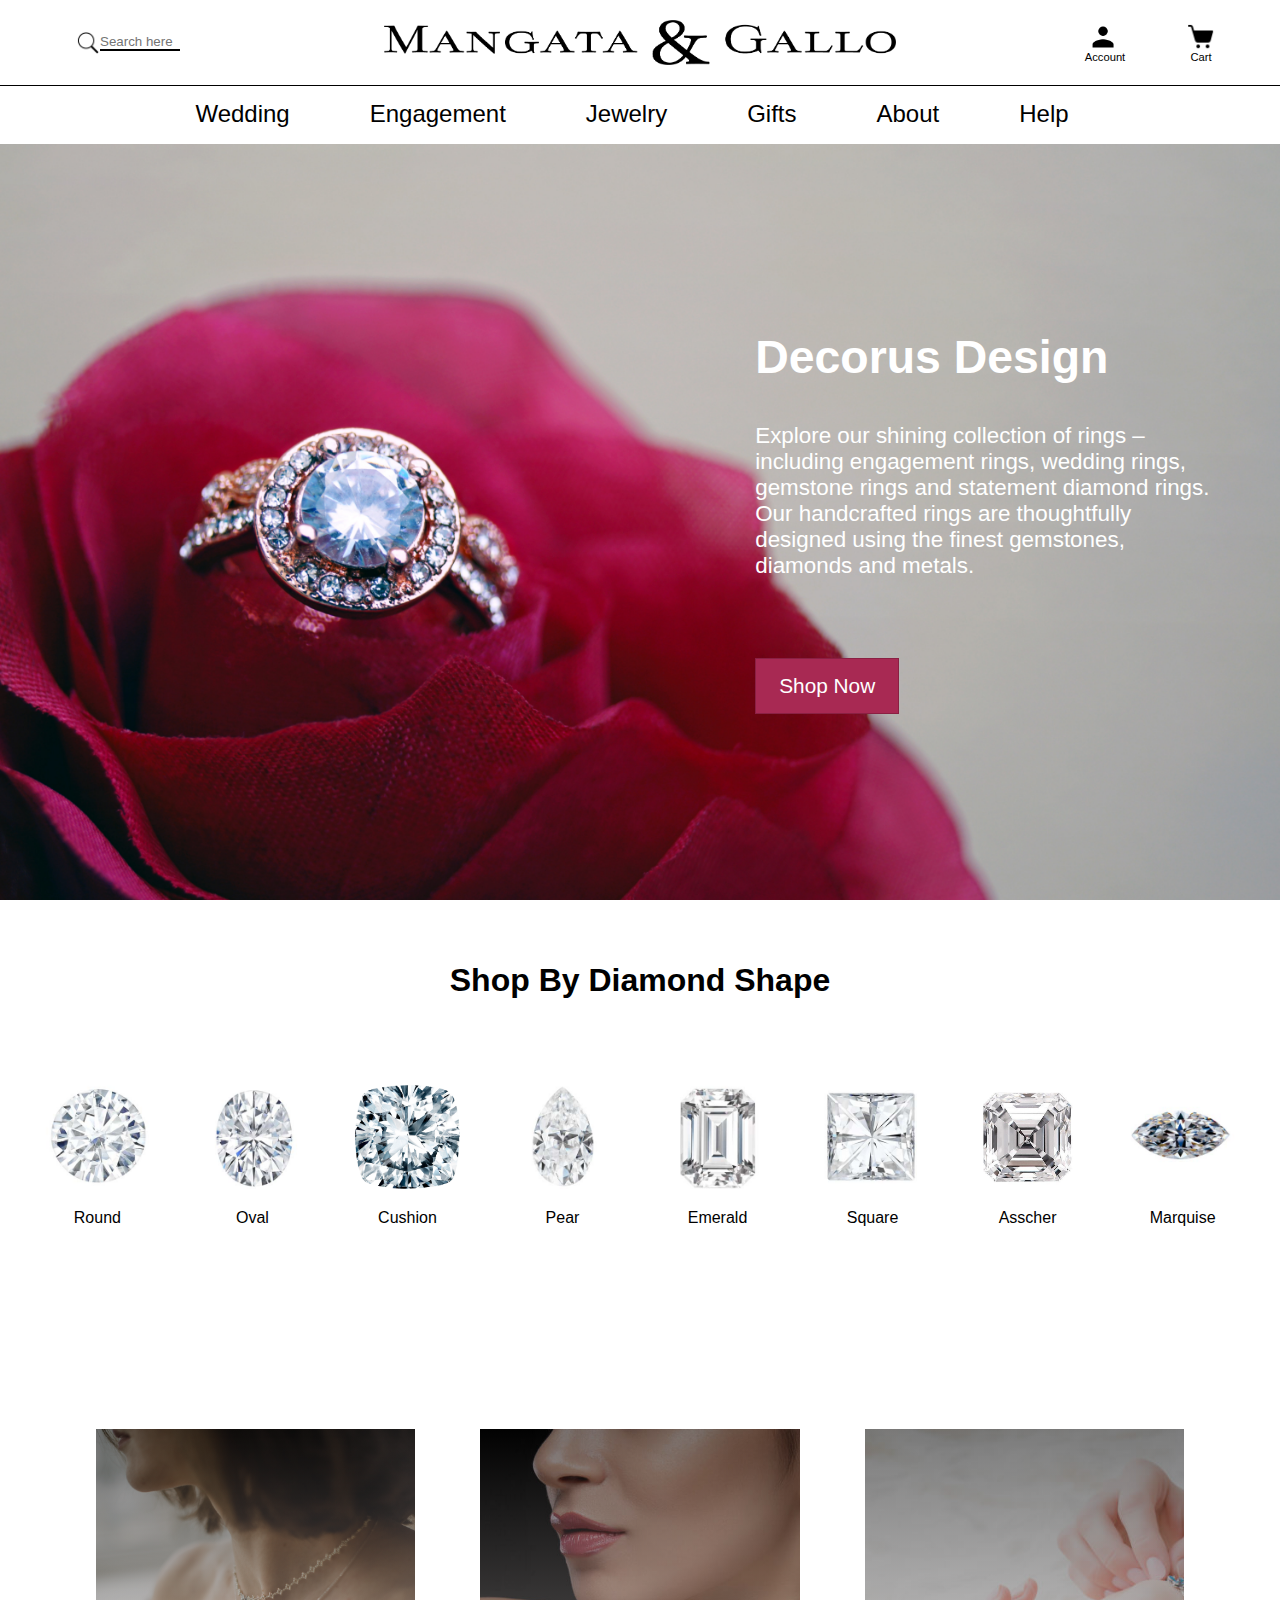
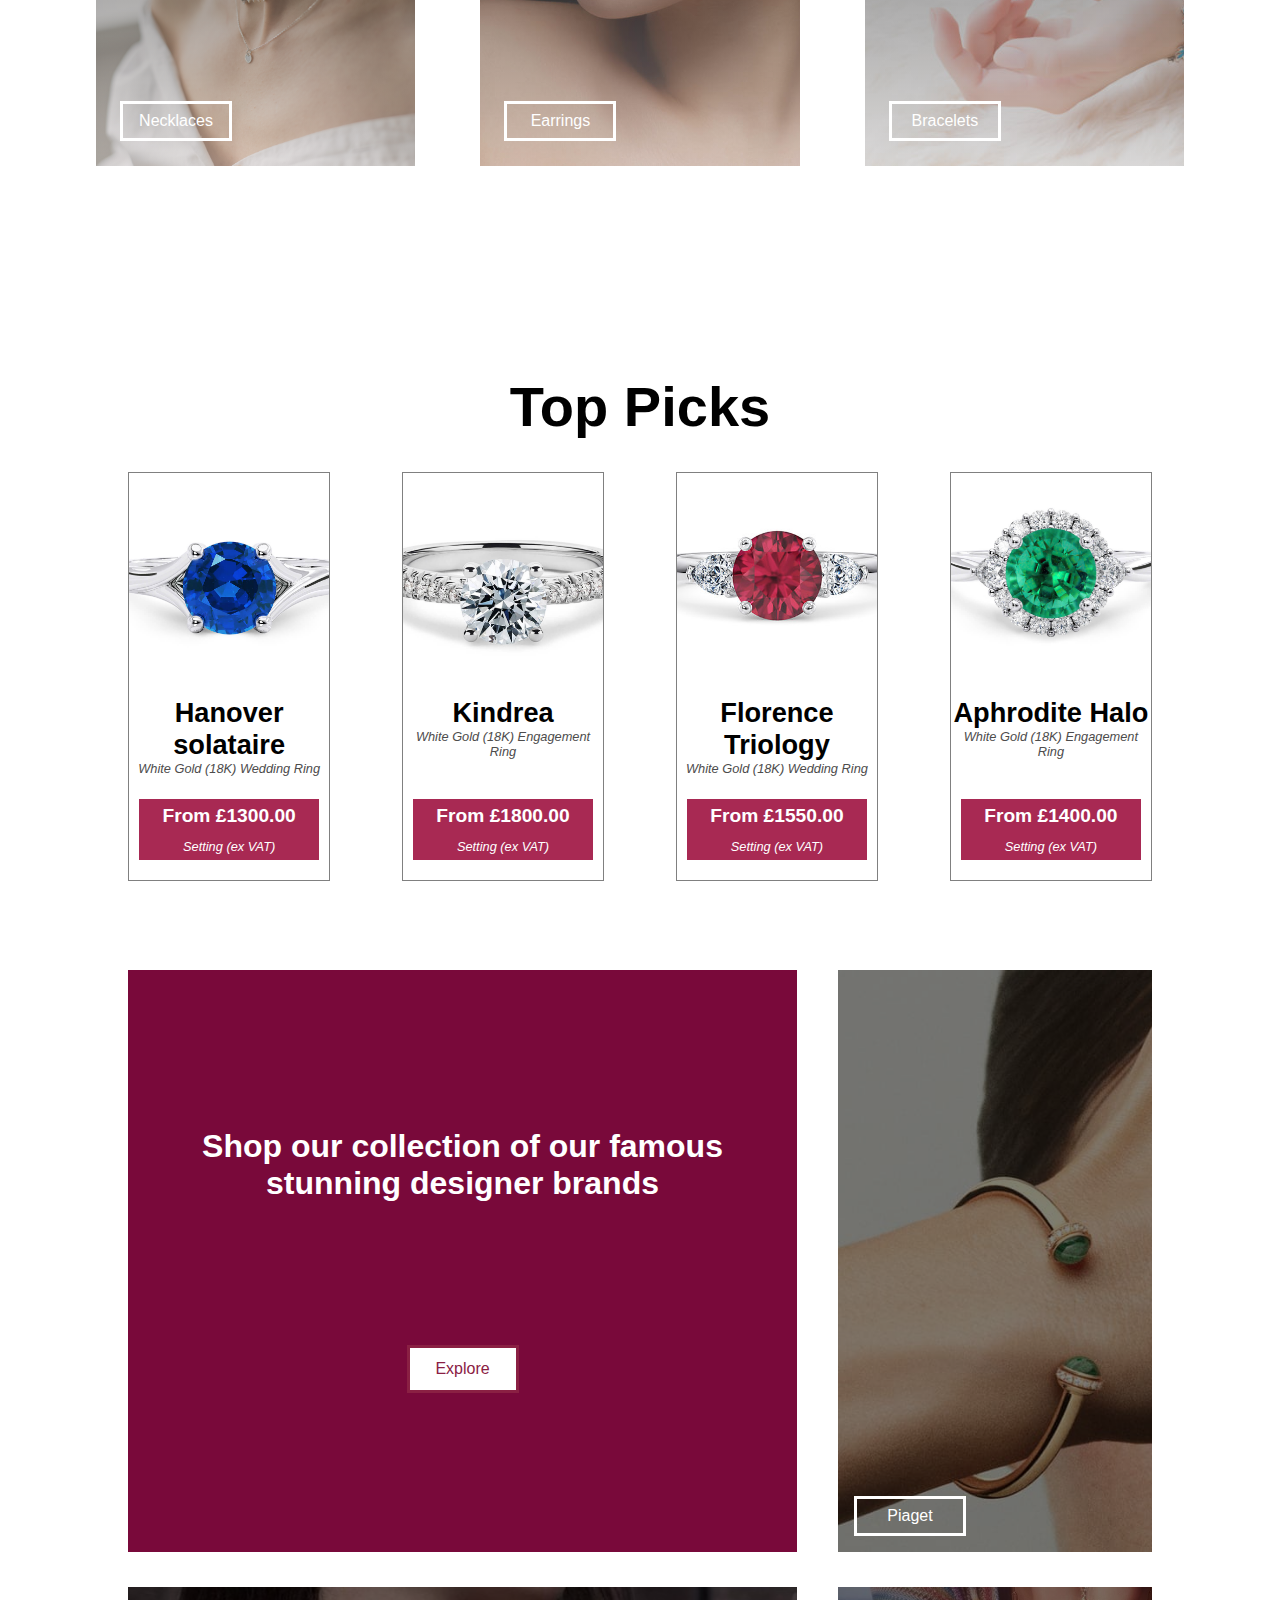
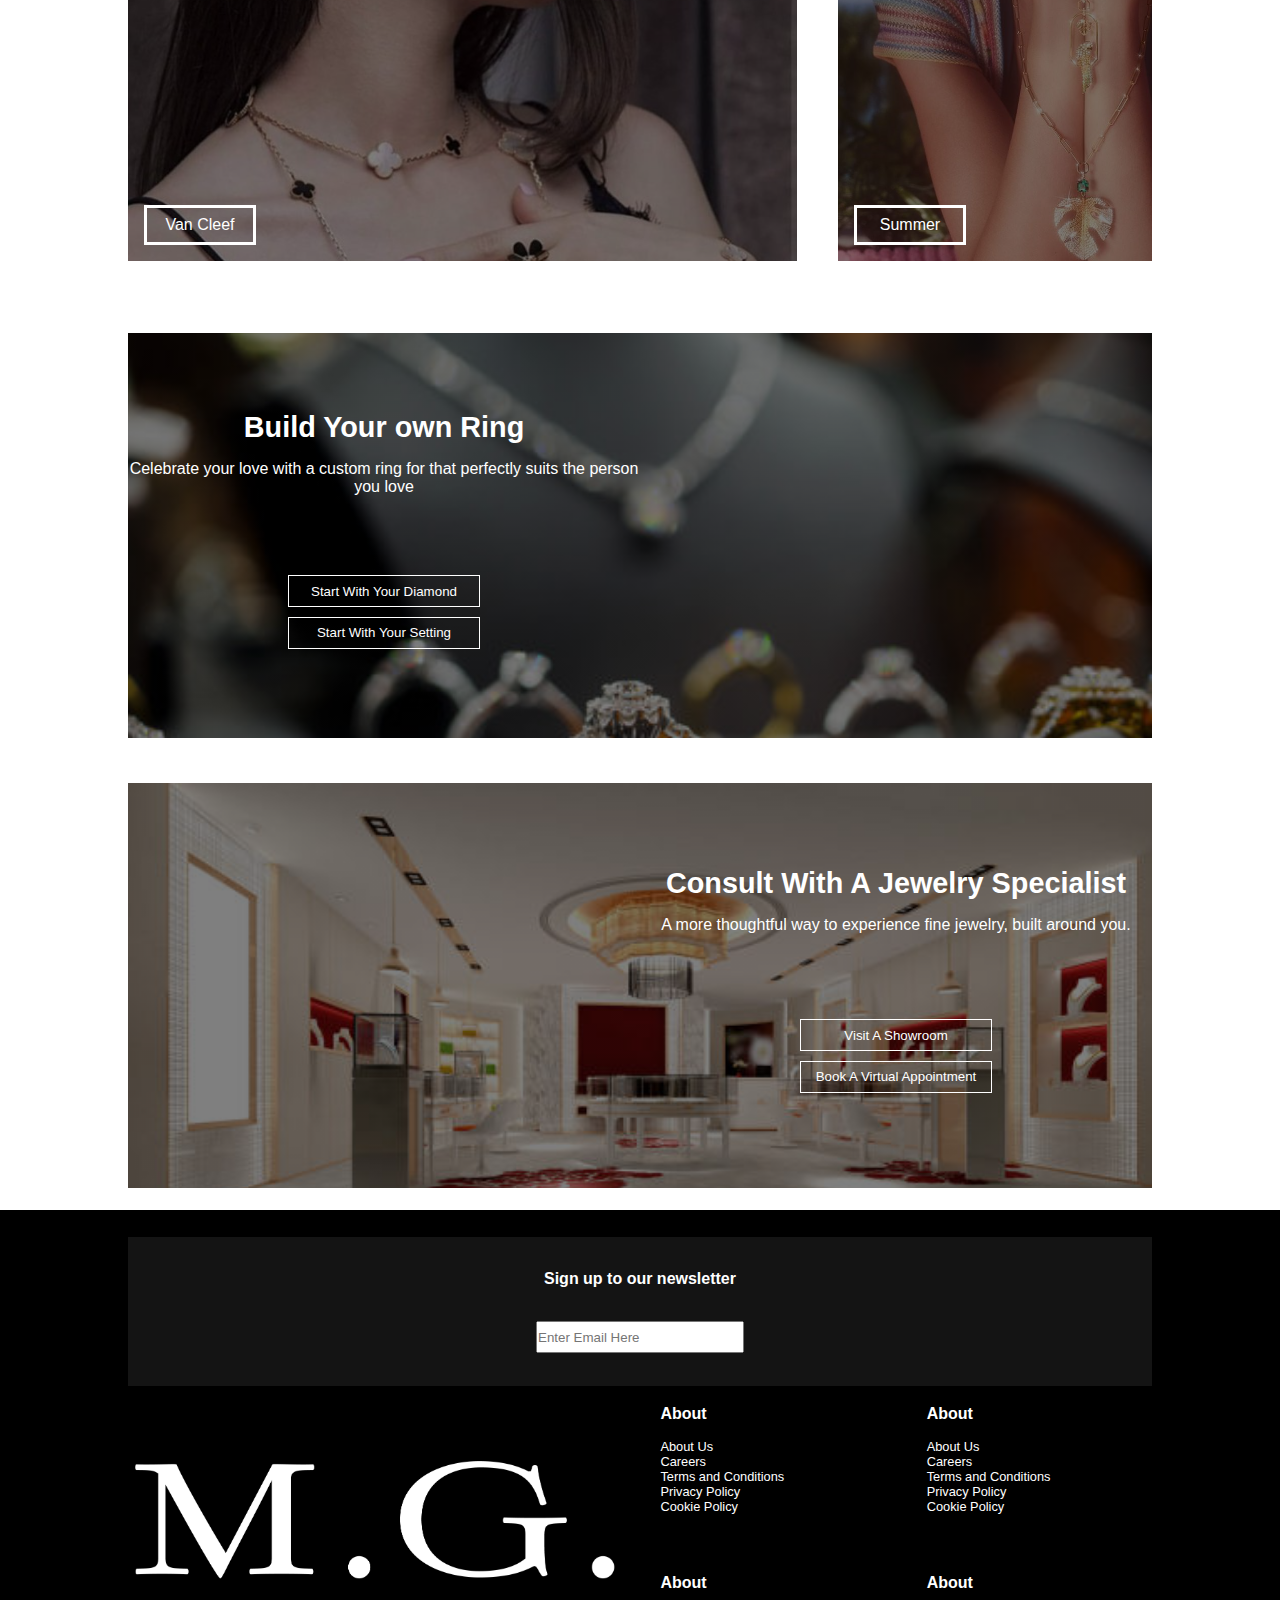
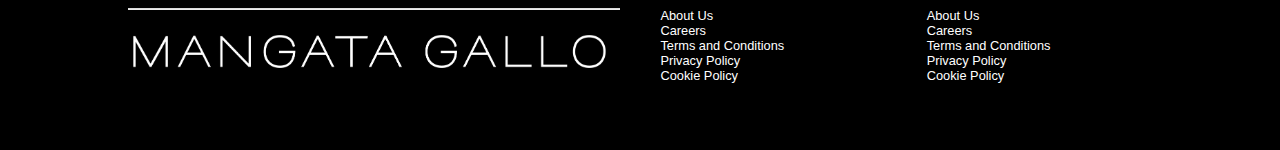
<file: index.html>
<!DOCTYPE html>
<html lang="en">
<head>
    <meta charset="UTF-8">
    <meta http-equiv="X-UA-Compatible" content="IE=edge">
    <meta name="viewport" content="width=device-width, initial-scale=1.0">
    <title>Landing Page</title>
    <link href="styles/styles.css" rel="stylesheet">
</head>
<body>
    <header>
        <div class="head">
            <div class="head__search">
                <div class="hamburger-menu">
                    <div class="bar"></div>
                    <div class="bar"></div>
                    <div class="bar"></div>
                </div>
                <div class="search-icon">
                    <img src="images/icons/search-icon.png" alt="search-icon">
                </div>
                <div class="search-bar">
                    <input type="text" placeholder="Search here">
                </div>
            </div>
            <div class="head__logo">
                <img src="images/logos/logo2.png" alt="logo">
            </div>
            <div class="head__user">
                <div class="account">
                    <div class="account-icon">
                        <img src="images/icons/user-icon.png" alt="user-icon">
                    </div>
                    <div class="account-text">
                        <p>Account</p>
                    </div>
                </div>
                <div class="cart">
                    <div class="cart-icon">
                        <img src="images/icons/cart-icon.png" alt="cart-icon">
                    </div>
                    <div class="cart-text">
                        <p>Cart</p>
                    </div>
                </div>
            </div>
        </div>
        <nav class="navbar">
            <div class="navbar__items">
                <ul>
                    <li><a href="#">Wedding</a></li>
                    <li><a href="#">Engagement</a></li>
                    <li><a href="#">Jewelry</a></li>
                    <li><a href="#">Gifts</a></li>
                    <li><a href="#">About</a></li>
                    <li><a href="#">Help</a></li>
                </ul>
            </div>
        </nav>
    </header>
    <div class="hero">
        <div class="hero__container">
            <div class="hero__content">
                <div class="hero__header">
                    <h1>Decorus Design</h1>
                </div>
                <div class="hero__text">
                    <p>Explore our shining collection of rings – including engagement rings, wedding rings, gemstone rings and statement diamond rings. Our handcrafted rings are thoughtfully designed using the finest gemstones, diamonds and metals.</p>
                </div>
                <div class="hero__button">
                    <button class="cta">Shop Now</button>
                </div>
            </div>
        </div>
        
    </div>
    <div class="diamonds">
        <div class="diamonds__header">
            <h1>Shop By Diamond Shape</h1>
        </div>
        <div class="diamonds__grid">
            <div class="grid__box">
                <div class="box__image">
                    <img src="images/diamonds/round.jpg">
                </div>
                <div class="box__text">
                    <p>Round</p>
                </div>
            </div>
            <div class="grid__box">
                <div class="box__image">
                    <img src="images/diamonds/oval.jpg">
                </div>
                <div class="box__text">
                    <p>Oval</p>
                </div>
            </div>
            <div class="grid__box">
                <div class="box__image">
                    <img src="images/diamonds/cushion.jpg">
                </div>
                <div class="box__text">
                    <p>Cushion</p>
                </div>
            </div>
            <div class="grid__box">
                <div class="box__image">
                    <img src="images/diamonds/pear.jpg">
                </div>
                <div class="box__text">
                    <p>Pear</p>
                </div>
            </div>
            <div class="grid__box">
                <div class="box__image">
                    <img src="images/diamonds/emerald.jpg">
                </div>
                <div class="box__text">
                    <p>Emerald</p>
                </div>
            </div>
            <div class="grid__box">
                <div class="box__image">
                    <img src="images/diamonds/square.jpg">
                </div>
                <div class="box__text">
                    <p>Square</p>
                </div>
            </div>
            <div class="grid__box">
                <div class="box__image">
                    <img src="images/diamonds/asscher.jpg">
                </div>
                <div class="box__text">
                    <p>Asscher</p>
                </div>
            </div>
            <div class="grid__box">
                <div class="box__image">
                    <img src="images/diamonds/marquise.jpg">
                </div>
                <div class="box__text">
                    <p>Marquise</p>
                </div>
            </div>
        </div>
    </div>
    <div class="cards">
        <div class="card__container">
            <div class="card one">
                
                <div class="card__button">
                    <button class="cb">Necklaces</button>
                </div>
            </div>
                
            
            <div class="card two">
                <div class="card__button">
                    <button class="cb">Earrings</button>
                </div>
            </div>
            <div class="card three">
                <div class="card__button">
                    <button class="cb">Bracelets</button>
                </div>
            </div>
        </div>
    </div>
    <div class="popular">
        <div class="popular__header">
            <h1>Top Picks</h1>
        </div>
        <div class="popular__grid">
            <div class="popular__card">
                <div class="popular__card__image">
                    <img src="images/rings/ring1.jpg">
                </div>
                <div class="popular__card__text">
                    <div class="ring__name">
                        <h1>Hanover solataire</h1>
                        <p>White Gold (18K) Wedding Ring</p>
                    </div>
                    <div class="ring__price">
                        <h3>From £1300.00</h3>
                        <p>Setting (ex VAT)</p>
                    </div>
                </div>
            </div>
            <div class="popular__card">
                <div class="popular__card__image">
                    <img src="images/rings/ring2.jpg">
                </div>
                <div class="popular__card__text">
                    <div class="ring__name">
                        <h1>Kindrea </h1>
                        <p>White Gold (18K) Engagement Ring</p>
                    </div>
                    <div class="ring__price">
                        <h3>From £1800.00</h3>
                        <p>Setting (ex VAT)</p>
                    </div>
                </div>
            </div>
            <div class="popular__card">
                <div class="popular__card__image">
                    <img src="images/rings/ring3.jpg">
                </div>
                <div class="popular__card__text">
                    <div class="ring__name">
                        <h1>Florence Triology</h1>
                        <p>White Gold (18K) Wedding Ring</p>
                    </div>
                    <div class="ring__price">
                        <h3>From £1550.00</h3>
                        <p>Setting (ex VAT)</p>
                    </div>
                </div>
            </div>
            <div class="popular__card">
                <div class="popular__card__image">
                    <img src="images/rings/ring4.jpg">
                </div>
                <div class="popular__card__text">
                    <div class="ring__name">
                        <h1>Aphrodite Halo</h1>
                        <p>White Gold (18K) Engagement Ring</p>
                    </div>
                    <div class="ring__price">
                        <h3>From £1400.00</h3>
                        <p>Setting (ex VAT)</p>
                    </div>
                </div>
            </div>
        </div>
    </div>
    <div class="collection">
        <div class="collection__grid">
            <div class="main-box">
                <div class="main-box-text">
                    <h4>Shop our collection of our famous stunning designer brands</h4>
                </div>
                <div class="main-box-button">
                    <button class="mb">Explore</button>
                </div>
            </div>
            <div class="box-1">
                <div class="card__button">
                    <button class="cb">Piaget</button>
                </div>
            </div>
            <div class="box-2">
                <div class="card__button">
                    <button class="cb">Van Cleef</button>
                </div>
            </div>
            <div class="box-3">
                <div class="card__button">
                    <button class="cb">Summer</button>
                </div>
            </div>
        </div>
    </div>
    <div class="build">
        <div class="build__container">
            <div class="build__content">
                <div class="build__text">
                    <h3>Build Your own Ring</h3>
                    <p>Celebrate your love with a custom ring for that perfectly suits the person you love</p>
                </div>
                <div class="build__button">
                    <button class="bb">Start With Your Diamond</button>
                    <button class="bb">Start With Your Setting</button>
                </div>
            </div>
        </div>
    </div>
    <div class="book">
        <div class="book__container">
            <div class="book__content">
                <div class="book__text">
                    <h3>Consult With A Jewelry Specialist</h3>
                    <p>A more thoughtful way to experience fine jewelry, built around you.</p>
                </div>
                <div class="book__button">
                    <button class="bb">Visit A Showroom</button>
                    <button class="bb">Book A Virtual Appointment</button>
                </div>
            </div>
        </div>
    </div>

    <div class="footer">

        <div class="footer__grid">
            <div class="footer__signup">
                <h4>Sign up to our newsletter</h4>
                <input class="signup-bar" type="email" placeholder="Enter Email Here">
            </div>
            <div class="footer__logo">
                <img src="images/logos/logo3.png" alt="footer-logo">
            </div>
            <div class="footer__about">
                <div class="footer__text">
                    <h3>About</h3>
                    <ul>
                        <li>About Us</li>
                        <li>Careers</li>
                        <li>Terms and Conditions</li>
                        <li>Privacy Policy</li>
                        <li>Cookie Policy</li>
                        
                    </ul>
                </div>
            </div>
            <div class="footer__help">
                <div class="footer__text">
                    <h3>About</h3>
                    <ul>
                        <li>About Us</li>
                        <li>Careers</li>
                        <li>Terms and Conditions</li>
                        <li>Privacy Policy</li>
                        <li>Cookie Policy</li>
                    </ul>
                </div>
            </div>
            <div class="footer__services">
                <div class="footer__text">
                    <h3>About</h3>
                    <ul>
                        <li>About Us</li>
                        <li>Careers</li>
                        <li>Terms and Conditions</li>
                        <li>Privacy Policy</li>
                        <li>Cookie Policy</li>
                    </ul>
                </div>
            </div>
            <div class="footer__explore">
                <div class="footer__text">
                    <h3>About</h3>
                    <ul>
                        <li>About Us</li>
                        <li>Careers</li>
                        <li>Terms and Conditions</li>
                        <li>Privacy Policy</li>
                        <li>Cookie Policy</li>
                    </ul>
                </div>
            </div>
        </div>
    </div>
    
</body>
</html>
</file>
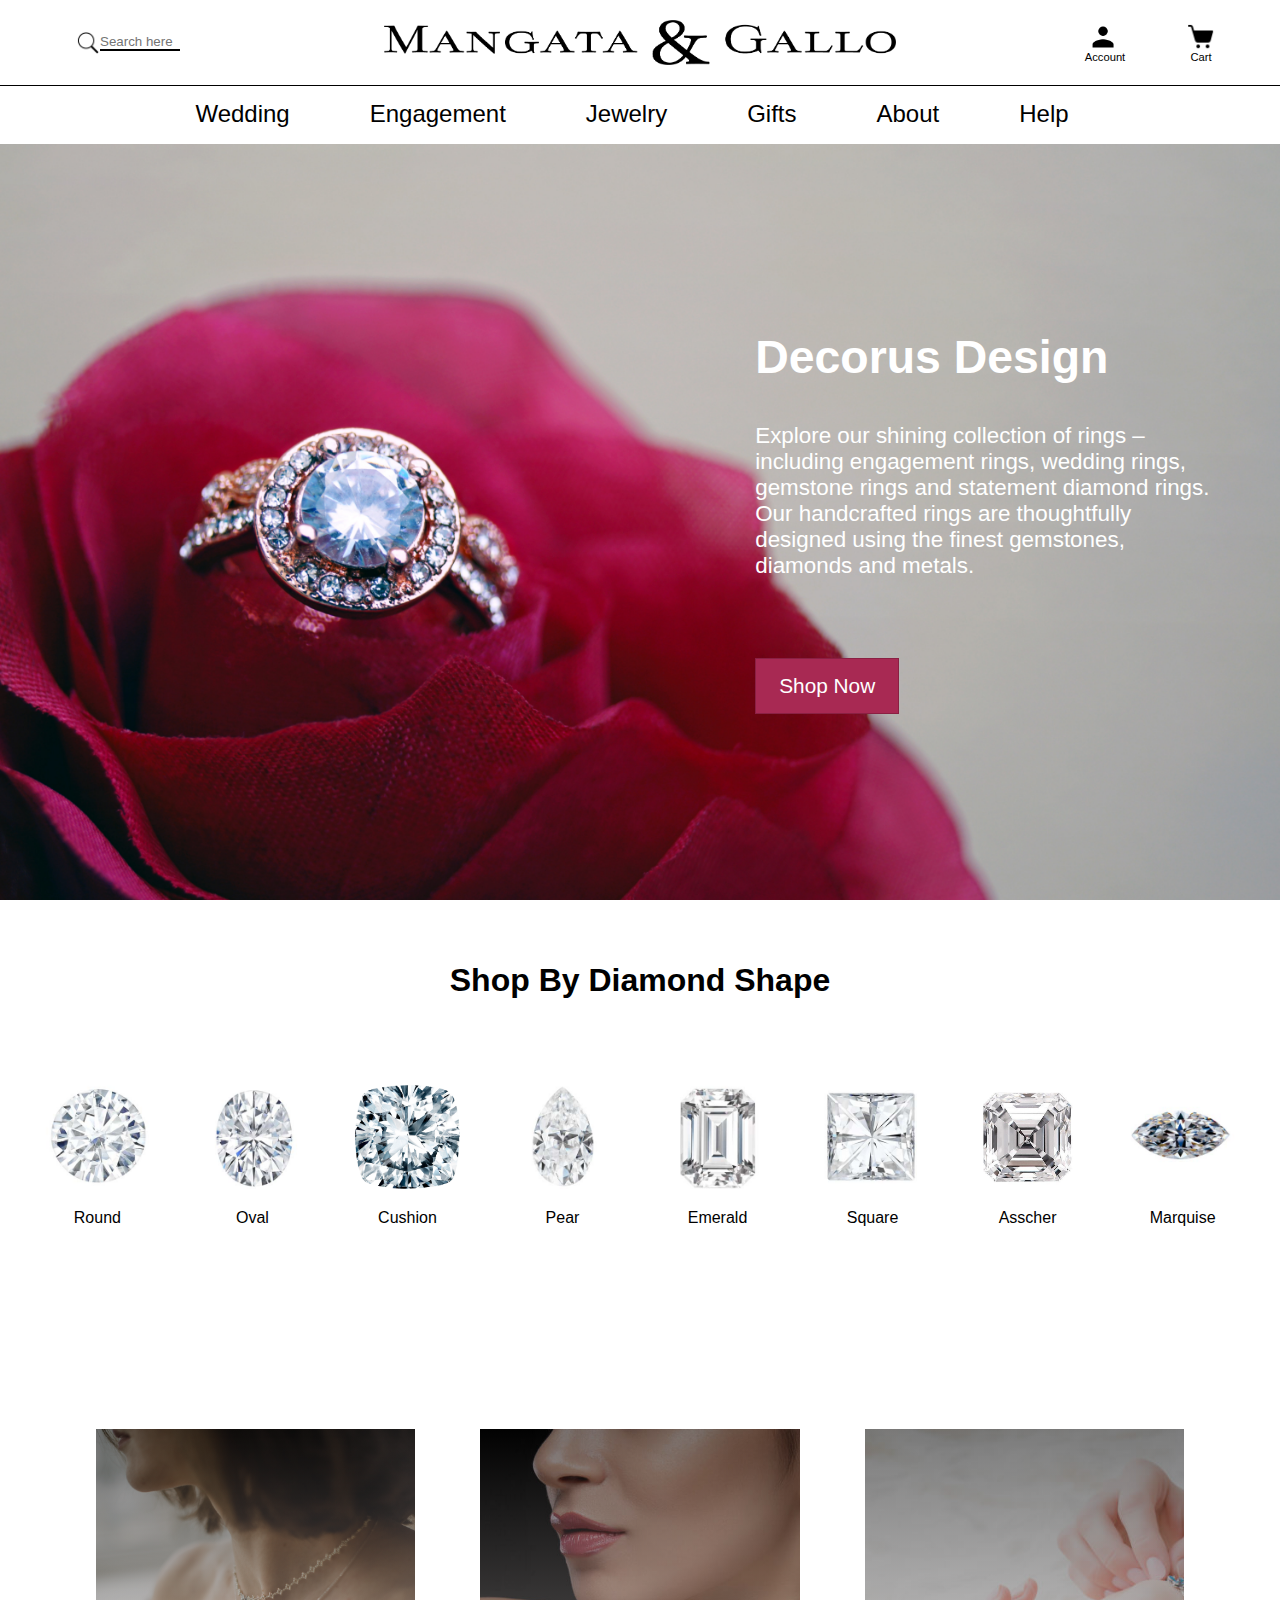
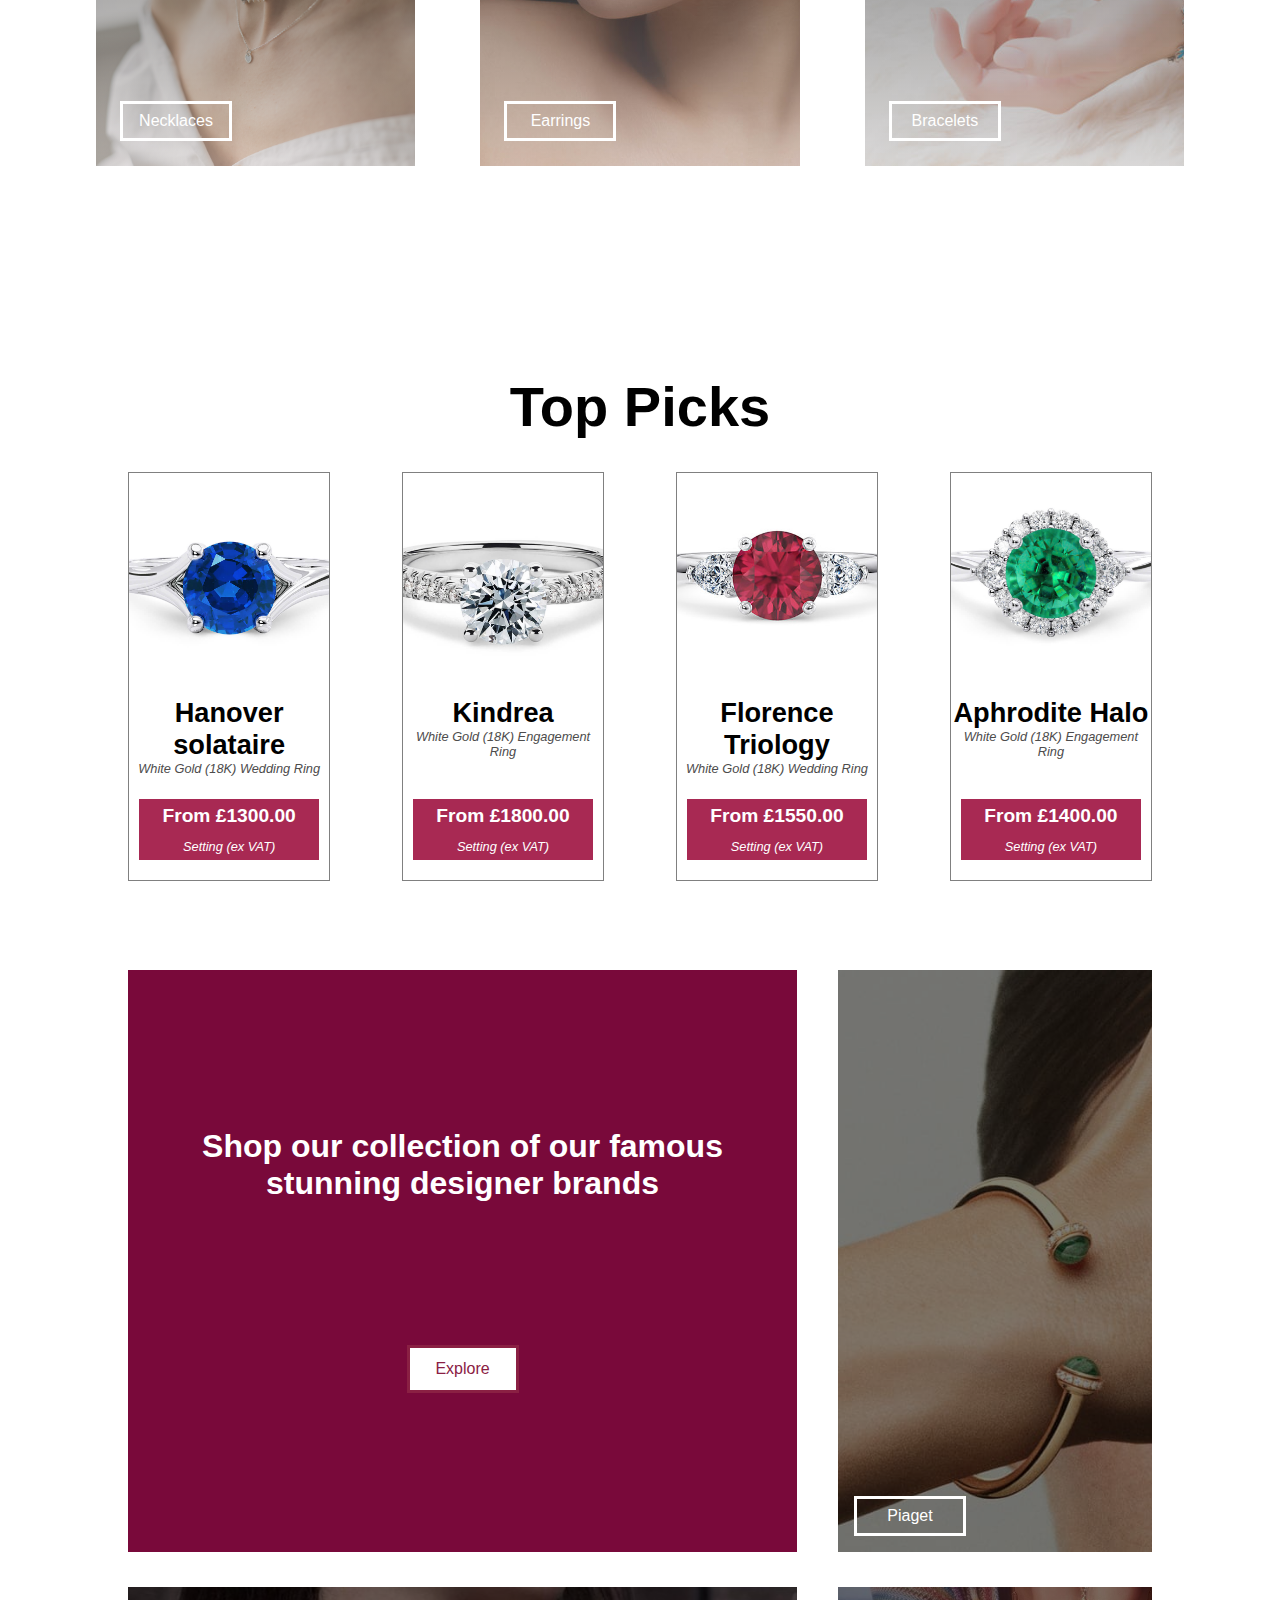
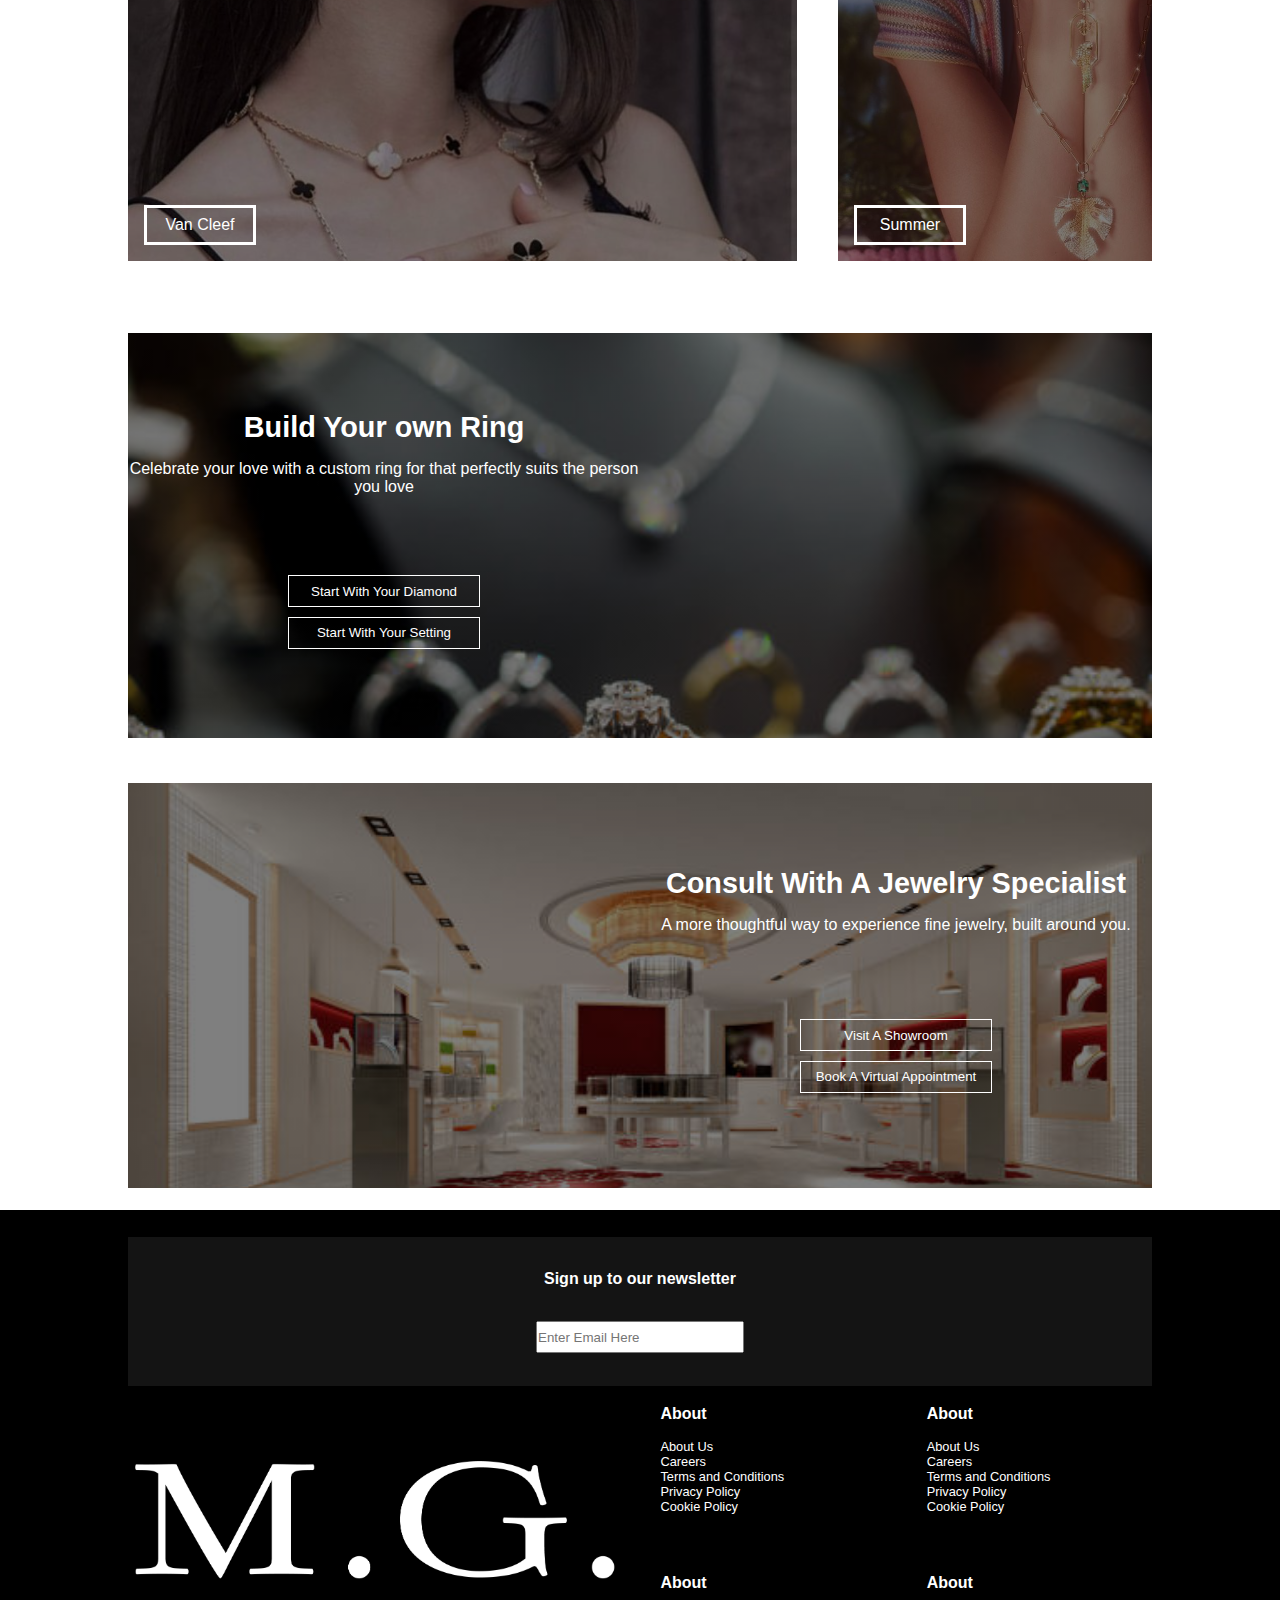
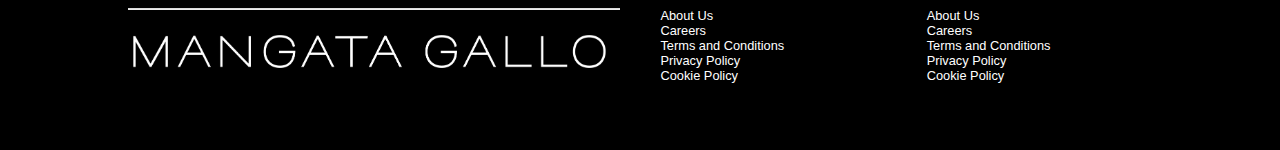
<file: main.html>
<!DOCTYPE html>
<html lang="en">
<head>
    <meta charset="UTF-8">
    <meta http-equiv="X-UA-Compatible" content="IE=edge">
    <meta name="viewport" content="width=device-width, initial-scale=1.0">
    <title>Landing Page</title>
    <link href="styles/styles.css" rel="stylesheet">
</head>
<body>
    <header>
        <div class="head">
            <div class="head__search">
                <div class="hamburger-menu">
                    <div class="bar"></div>
                    <div class="bar"></div>
                    <div class="bar"></div>
                </div>
                <div class="search-icon">
                    <img src="../images/icons/search-icon.png" alt="search-icon">
                </div>
                <div class="search-bar">
                    <input type="text" placeholder="Search here">
                </div>
            </div>
            <div class="head__logo">
                <img src="../images/logos/logo2.png">
            </div>
            <div class="head__user">
                <div class="account">
                    <div class="account-icon">
                        <img src="../images/icons/user-icon.png" alt="user-icon">
                    </div>
                    <div class="account-text">
                        <p>Account</p>
                    </div>
                </div>
                <div class="cart">
                    <div class="cart-icon">
                        <img src="../images/icons/cart-icon.png">
                    </div>
                    <div class="cart-text">
                        <p>Cart</p>
                    </div>
                </div>
            </div>
        </div>
        <nav class="navbar">
            <div class="navbar__items">
                <ul>
                    <li><a href="#">Wedding</a></li>
                    <li><a href="#">Engagement</a></li>
                    <li><a href="#">Jewelry</a></li>
                    <li><a href="#">Gifts</a></li>
                    <li><a href="#">About</a></li>
                    <li><a href="#">Help</a></li>
                </ul>
            </div>
        </nav>
    </header>
    <div class="hero">
        <div class="hero__container">
            <div class="hero__content">
                <div class="hero__header">
                    <h1>Decorus Design</h1>
                </div>
                <div class="hero__text">
                    <p>Explore our shining collection of rings – including engagement rings, wedding rings, gemstone rings and statement diamond rings. Our handcrafted rings are thoughtfully designed using the finest gemstones, diamonds and metals.</p>
                </div>
                <div class="hero__button">
                    <button class="cta">Shop Now</button>
                </div>
            </div>
        </div>
        
    </div>
    <div class="diamonds">
        <div class="diamonds__header">
            <h1>Shop By Diamond Shape</h1>
        </div>
        <div class="diamonds__grid">
            <div class="grid__box">
                <div class="box__image">
                    <img src="../images/diamonds/round.jpg">
                </div>
                <div class="box__text">
                    <p>Round</p>
                </div>
            </div>
            <div class="grid__box">
                <div class="box__image">
                    <img src="../images/diamonds/oval.jpg">
                </div>
                <div class="box__text">
                    <p>Oval</p>
                </div>
            </div>
            <div class="grid__box">
                <div class="box__image">
                    <img src="../images/diamonds/cushion.jpg">
                </div>
                <div class="box__text">
                    <p>Cushion</p>
                </div>
            </div>
            <div class="grid__box">
                <div class="box__image">
                    <img src="../images/diamonds/pear.jpg">
                </div>
                <div class="box__text">
                    <p>Pear</p>
                </div>
            </div>
            <div class="grid__box">
                <div class="box__image">
                    <img src="../images/diamonds/emerald.jpg">
                </div>
                <div class="box__text">
                    <p>Emerald</p>
                </div>
            </div>
            <div class="grid__box">
                <div class="box__image">
                    <img src="../images/diamonds/square.jpg">
                </div>
                <div class="box__text">
                    <p>Square</p>
                </div>
            </div>
            <div class="grid__box">
                <div class="box__image">
                    <img src="../images/diamonds/asscher.jpg">
                </div>
                <div class="box__text">
                    <p>Asscher</p>
                </div>
            </div>
            <div class="grid__box">
                <div class="box__image">
                    <img src="../images/diamonds/marquise.jpg">
                </div>
                <div class="box__text">
                    <p>Marquise</p>
                </div>
            </div>
        </div>
    </div>
    <div class="cards">
        <div class="card__container">
            <div class="card one">
                
                <div class="card__button">
                    <button class="cb">Necklaces</button>
                </div>
            </div>
                
            
            <div class="card two">
                <div class="card__button">
                    <button class="cb">Earrings</button>
                </div>
            </div>
            <div class="card three">
                <div class="card__button">
                    <button class="cb">Bracelets</button>
                </div>
            </div>
        </div>
    </div>
    <div class="popular">
        <div class="popular__header">
            <h1>Top Picks</h1>
        </div>
        <div class="popular__grid">
            <div class="popular__card">
                <div class="popular__card__image">
                    <img src="../images/rings/ring1.jpg">
                </div>
                <div class="popular__card__text">
                    <div class="ring__name">
                        <h1>Hanover solataire</h1>
                        <p>White Gold (18K) Wedding Ring</p>
                    </div>
                    <div class="ring__price">
                        <h3>From £1300.00</h3>
                        <p>Setting (ex VAT)</p>
                    </div>
                </div>
            </div>
            <div class="popular__card">
                <div class="popular__card__image">
                    <img src="../images/rings/ring2.jpg">
                </div>
                <div class="popular__card__text">
                    <div class="ring__name">
                        <h1>Kindrea </h1>
                        <p>White Gold (18K) Engagement Ring</p>
                    </div>
                    <div class="ring__price">
                        <h3>From £1800.00</h3>
                        <p>Setting (ex VAT)</p>
                    </div>
                </div>
            </div>
            <div class="popular__card">
                <div class="popular__card__image">
                    <img src="../images/rings/ring3.jpg">
                </div>
                <div class="popular__card__text">
                    <div class="ring__name">
                        <h1>Florence Triology</h1>
                        <p>White Gold (18K) Wedding Ring</p>
                    </div>
                    <div class="ring__price">
                        <h3>From £1550.00</h3>
                        <p>Setting (ex VAT)</p>
                    </div>
                </div>
            </div>
            <div class="popular__card">
                <div class="popular__card__image">
                    <img src="../images/rings/ring4.jpg">
                </div>
                <div class="popular__card__text">
                    <div class="ring__name">
                        <h1>Aphrodite Halo</h1>
                        <p>White Gold (18K) Engagement Ring</p>
                    </div>
                    <div class="ring__price">
                        <h3>From £1400.00</h3>
                        <p>Setting (ex VAT)</p>
                    </div>
                </div>
            </div>
        </div>
    </div>
    <div class="collection">
        <div class="collection__grid">
            <div class="main-box">
                <div class="main-box-text">
                    <h4>Shop our collection of our famous stunning designer brands</h4>
                </div>
                <div class="main-box-button">
                    <button class="mb">Explore</button>
                </div>
            </div>
            <div class="box-1">
                <div class="card__button">
                    <button class="cb">Piaget</button>
                </div>
            </div>
            <div class="box-2">
                <div class="card__button">
                    <button class="cb">Van Cleef</button>
                </div>
            </div>
            <div class="box-3">
                <div class="card__button">
                    <button class="cb">Summer</button>
                </div>
            </div>
        </div>
    </div>
    <div class="build">
        <div class="build__container">
            <div class="build__content">
                <div class="build__text">
                    <h3>Build Your own Ring</h3>
                    <p>Celebrate your love with a custom ring for that perfectly suits the person you love</p>
                </div>
                <div class="build__button">
                    <button class="bb">Start With Your Diamond</button>
                    <button class="bb">Start With Your Setting</button>
                </div>
            </div>
        </div>
    </div>
    <div class="book">
        <div class="book__container">
            <div class="book__content">
                <div class="book__text">
                    <h3>Consult With A Jewelry Specialist</h3>
                    <p>A more thoughtful way to experience fine jewelry, built around you.</p>
                </div>
                <div class="book__button">
                    <button class="bb">Visit A Showroom</button>
                    <button class="bb">Book A Virtual Appointment</button>
                </div>
            </div>
        </div>
    </div>

    <div class="footer">

        <div class="footer__grid">
            <div class="footer__signup">
                <h4>Sign up to our newsletter</h4>
                <input class="signup-bar" type="email" placeholder="Enter Email Here">
            </div>
            <div class="footer__logo">
                <img src="../images/logos/logo3.png">
            </div>
            <div class="footer__about">
                <div class="footer__text">
                    <h3>About</h3>
                    <ul>
                        <li>About Us</li>
                        <li>Careers</li>
                        <li>Terms and Conditions</li>
                        <li>Privacy Policy</li>
                        <li>Cookie Policy</li>
                        
                    </ul>
                </div>
            </div>
            <div class="footer__help">
                <div class="footer__text">
                    <h3>About</h3>
                    <ul>
                        <li>About Us</li>
                        <li>Careers</li>
                        <li>Terms and Conditions</li>
                        <li>Privacy Policy</li>
                        <li>Cookie Policy</li>
                    </ul>
                </div>
            </div>
            <div class="footer__services">
                <div class="footer__text">
                    <h3>About</h3>
                    <ul>
                        <li>About Us</li>
                        <li>Careers</li>
                        <li>Terms and Conditions</li>
                        <li>Privacy Policy</li>
                        <li>Cookie Policy</li>
                    </ul>
                </div>
            </div>
            <div class="footer__explore">
                <div class="footer__text">
                    <h3>About</h3>
                    <ul>
                        <li>About Us</li>
                        <li>Careers</li>
                        <li>Terms and Conditions</li>
                        <li>Privacy Policy</li>
                        <li>Cookie Policy</li>
                    </ul>
                </div>
            </div>
        </div>
    </div>
    
</body>
</html>
</file>
<file: styles/styles.css>
header {
  width: 100%;
  height: 8vh;
  display: flex;
  flex-direction: column;
}
header .head {
  width: 100%;
  height: 100%;
  display: flex;
  align-items: center;
  flex-direction: row;
  justify-content: space-between;
  border-bottom: 0.05rem solid black;
}
header .head .head__search {
  width: 22%;
  height: 100%;
  display: flex;
  justify-content: space-evenly;
  align-items: center;
}
header .head .head__search .search-icon {
  height: 1.5rem;
  width: 1.5rem;
}
header .head .head__search .search-icon img {
  width: 100%;
  height: 100%;
  -o-object-fit: contain;
     object-fit: contain;
}
header .head .head__search .search-bar {
  display: none;
}
header .head .head__search .hamburger-menu {
  height: 1.2rem;
  width: 1.3rem;
  display: flex;
  justify-content: space-between;
  flex-direction: column;
}
header .head .head__search .hamburger-menu .bar {
  width: 100%;
  height: 0.2rem;
  background-color: black;
}
header .head .head__logo {
  width: 50%;
  height: 100%;
}
header .head .head__logo img {
  width: 100%;
  height: 100%;
  -o-object-fit: contain;
     object-fit: contain;
}
header .head .head__user {
  width: 22%;
  height: 100%;
  justify-content: space-evenly;
  display: flex;
  align-items: center;
}
header .head .head__user .account {
  width: 1.5rem;
  height: 1.5rem;
}
header .head .head__user .account .account-icon img {
  width: 100%;
  height: 100%;
  -o-object-fit: contain;
     object-fit: contain;
}
header .head .head__user .account .account-text {
  display: none;
}
header .head .head__user .cart {
  width: 1.5rem;
  height: 1.5rem;
}
header .head .head__user .cart .cart-icon img {
  width: 100%;
  height: 100%;
  -o-object-fit: contain;
     object-fit: contain;
}
header .head .head__user .cart .cart-text {
  display: none;
}
header .navbar {
  display: none;
}

@media (min-width: 768px) {
  header .head .head__search {
    width: 20%;
  }
  header .head .head__search .hamburger-menu {
    width: 1.7rem;
    height: 1.7rem;
  }
  header .head .head__search .search-icon {
    width: 1.7rem;
    height: 1.7rem;
  }
  header .head .head__search .search-bar {
    display: none;
  }
  header .head .head__logo {
    width: 40%;
  }
  header .head .head__user {
    width: 20%;
  }
  header .head .head__user .account {
    width: 1.7rem;
    height: 1.7rem;
  }
  header .head .head__user .cart {
    height: 1.7rem;
    width: 1.7rem;
  }
  header .navbar {
    display: none;
  }
}
@media (min-width: 1024px) {
  header {
    height: 16vh;
  }
  header .head {
    height: 60%;
  }
  header .head .head__search {
    width: 20%;
    justify-content: center;
  }
  header .head .head__search .hamburger-menu {
    display: none;
  }
  header .head .head__search .search-icon {
    width: 1.5rem;
    height: 1.5rem;
  }
  header .head .head__search .search-bar {
    display: flex;
  }
  header .head .head__user {
    width: 20%;
  }
  header .head .head__user .account {
    width: 2.3rem;
    height: 2.5rem;
    display: flex;
    flex-direction: column;
  }
  header .head .head__user .account .account-icon {
    justify-self: center;
    width: 100%;
    height: 70%;
  }
  header .head .head__user .account .account-icon img {
    width: 100%;
    height: 100%;
    -o-object-fit: contain;
       object-fit: contain;
  }
  header .head .head__user .account .account-text {
    width: 100%;
    height: 30%;
    display: flex;
  }
  header .head .head__user .account .account-text p {
    width: 100%;
    height: 100%;
    text-align: center;
    font-size: 0.7rem;
    display: flex;
  }
  header .head .head__user .cart {
    width: 2.3rem;
    height: 2.5rem;
    display: flex;
    flex-direction: column;
  }
  header .head .head__user .cart .cart-icon {
    width: 100%;
    height: 70%;
  }
  header .head .head__user .cart .cart-icon img {
    width: 100%;
    height: 100%;
    -o-object-fit: contain;
       object-fit: contain;
  }
  header .head .head__user .cart .cart-text {
    width: 100%;
    height: 30%;
    display: flex;
  }
  header .head .head__user .cart .cart-text p {
    width: 100%;
    height: 100%;
    text-align: center;
    font-size: 0.7rem;
    display: flex;
    margin-left: 0.5rem;
  }
  header .navbar {
    display: flex;
  }
}
@media (min-width: 1440px) {
  header .head .head__search {
    width: 17%;
  }
  header .head .head__user {
    width: 17%;
  }
  header .head .head__user .account .account-text {
    display: flex;
  }
  header .head .head__user .cart .cart-text {
    display: flex;
    justify-content: center;
  }
  header .head .head__user .cart .cart-text p {
    margin-left: 0.5rem;
    justify-self: center;
  }
}
.hero {
  width: 100%;
  height: 92vh;
  display: flex;
  background: url("../images/hero/background.jpg") center no-repeat;
  background-size: cover;
  position: relative;
  display: flex;
  justify-content: center;
  align-items: center;
}
.hero .hero__container {
  width: 75%;
  height: 75%;
  display: flex;
}
.hero .hero__container .hero__content {
  width: 100%;
  height: 100%;
  display: flex;
  justify-content: center;
  align-items: center;
  flex-direction: column;
}
.hero .hero__container .hero__content .hero__header {
  width: 100%;
  height: 25%;
}
.hero .hero__container .hero__content .hero__header h1 {
  font-size: 3rem;
  text-align: center;
  color: white;
  font-weight: 600;
}
.hero .hero__container .hero__content .hero__text {
  width: 100%;
  height: 40%;
  display: flex;
}
.hero .hero__container .hero__content .hero__text p {
  font-size: 1.17rem;
  text-align: center;
  color: white;
}
.hero .hero__container .hero__content .hero__button {
  width: 100%;
  height: 10%;
  display: flex;
  justify-content: center;
}

@media (min-width: 768px) {
  .hero .hero__container {
    width: 90%;
    height: 75%;
    display: flex;
  }
  .hero .hero__container .hero__content {
    width: 45%;
    height: 100%;
    position: relative;
    margin-left: auto;
  }
  .hero .hero__container .hero__content .hero__header {
    width: 100%;
    height: 15%;
  }
  .hero .hero__container .hero__content .hero__header h1 {
    font-size: 2.4rem;
    color: white;
    text-align: left;
    font-weight: 600;
  }
  .hero .hero__container .hero__content .hero__text {
    width: 100%;
    height: 50%;
  }
  .hero .hero__container .hero__content .hero__text p {
    font-size: 1.25rem;
    text-align: left;
  }
  .hero .hero__container .hero__content .hero__button {
    width: 100%;
    height: 10%;
    display: flex;
    justify-self: center;
  }
}
@media (min-width: 1024px) {
  .hero {
    height: 84vh;
  }
  .hero .hero__container {
    width: 90%;
    height: 75%;
    display: flex;
  }
  .hero .hero__container .hero__content {
    width: 40%;
    height: 100%;
    position: relative;
    margin-left: auto;
  }
  .hero .hero__container .hero__content .hero__header {
    width: 100%;
    height: 15%;
    margin-bottom: 0.5rem;
  }
  .hero .hero__container .hero__content .hero__header h1 {
    font-size: 2.9rem;
    color: white;
    text-align: left;
    font-weight: 600;
  }
  .hero .hero__container .hero__content .hero__text {
    width: 100%;
    height: 40%;
    margin-bottom: 0.5rem;
  }
  .hero .hero__container .hero__content .hero__text p {
    font-size: 1.4rem;
    text-align: left;
  }
  .hero .hero__container .hero__content .hero__button {
    width: 100%;
    height: 10%;
    display: flex;
    justify-content: left;
  }
}
@media (min-width: 1440px) {
  .hero .hero__container {
    width: 90%;
    height: 75%;
    display: flex;
  }
  .hero .hero__container .hero__content {
    width: 40%;
    height: 100%;
    position: relative;
    margin-left: auto;
  }
  .hero .hero__container .hero__content .hero__header {
    width: 100%;
    height: 15%;
  }
  .hero .hero__container .hero__content .hero__header h1 {
    font-size: 4rem;
    color: white;
    text-align: left;
    font-weight: 600;
  }
  .hero .hero__container .hero__content .hero__text {
    width: 100%;
    height: 40%;
  }
  .hero .hero__container .hero__content .hero__text p {
    font-size: 1.5rem;
    text-align: left;
  }
  .hero .hero__container .hero__content .hero__button {
    width: 100%;
    height: 10%;
    display: flex;
    justify-content: left;
  }
}
.diamonds {
  width: 100%;
  height: 110vh;
  display: flex;
  align-items: center;
  justify-content: space-evenly;
  flex-direction: column;
}
.diamonds .diamonds__header {
  width: 90%;
  height: 7%;
}
.diamonds .diamonds__header h1 {
  text-align: center;
  margin-top: 0.5rem;
}
.diamonds .diamonds__grid {
  width: 80%;
  height: 90%;
  background-color: rgb(255, 255, 255);
  display: grid;
  grid-template-columns: 1fr 1fr;
  grid-template-rows: 1fr 1fr 1fr 1fr;
  gap: 4% 7%;
  grid-auto-flow: row;
  grid-template-areas: ". ." ". ." ". ." ". .";
}
.diamonds .diamonds__grid .grid__box {
  width: 100%;
  height: 100%;
  display: flex;
  flex-direction: column;
}
.diamonds .diamonds__grid .grid__box .box__image {
  width: 100%;
  height: 80%;
  background-color: rgb(255, 255, 255);
}
.diamonds .diamonds__grid .grid__box .box__image img {
  width: 100%;
  height: 100%;
  -o-object-fit: cover;
     object-fit: cover;
}
.diamonds .diamonds__grid .grid__box .box__text {
  width: 100%;
  height: 20%;
}
.diamonds .diamonds__grid .grid__box .box__text p {
  text-align: center;
  font-weight: 300;
  font-size: 1rem;
  margin-top: 0.5rem;
}
.diamonds .diamonds__grid .grid__box:hover .box__image {
  transform: scale(1.05);
}
.diamonds .diamonds__grid .grid__box:hover .box__text p {
  color: rgb(0, 162, 255);
}

@media (min-width: 728px) {
  .diamonds {
    height: 60vh;
  }
  .diamonds .diamonds__header {
    height: 10%;
  }
  .diamonds .diamonds__grid {
    width: 80%;
    height: 60%;
    display: grid;
    grid-template-columns: 1fr 1fr 1fr 1fr;
    grid-template-rows: 1fr 1fr;
    gap: 8% 4%;
    grid-auto-flow: row;
    grid-template-areas: ". . . ." ". . . .";
  }
}
@media (min-width: 1024px) {
  .diamonds {
    height: 40vh;
  }
  .diamonds .diamonds__header {
    height: 18%;
  }
  .diamonds .diamonds__grid {
    width: 95%;
    height: 37%;
    display: grid;
    grid-template-columns: 1fr 1fr 1fr 1fr 1fr 1fr 1fr 1fr;
    grid-template-rows: 1fr;
    gap: 4% 2%;
    grid-auto-flow: row;
    grid-template-areas: ". . . . . . . .";
  }
}
.cards {
  width: 100%;
  height: 150vh;
  display: flex;
  justify-content: center;
  align-items: center;
}
.cards .card__container {
  width: 80%;
  height: 90%;
  display: grid;
  grid-template-columns: 1fr;
  grid-template-rows: 1fr 1fr 1fr;
  gap: 4% 4%;
  grid-template-areas: "." "." ".";
}
.cards .card__container .card {
  position: relative;
}
.cards .card__container .card .card__button {
  position: absolute;
  bottom: 1.5rem;
}

@media (min-width: 768px) {
  .cards {
    height: 60vh;
  }
  .cards .card__container {
    width: 90%;
    height: 50%;
    display: grid;
    grid-template-columns: 1fr 1fr 1fr;
    grid-template-rows: 1fr;
    gap: 4% 4%;
    grid-template-areas: ". . .";
  }
  .cards .card__container .card .card__button {
    bottom: 1rem;
  }
}
@media (min-width: 1024px) {
  .cards {
    height: 75vh;
  }
  .cards .card__container {
    width: 85%;
    height: 50%;
    display: grid;
    grid-template-columns: 1fr 1fr 1fr;
    grid-template-rows: 1fr;
    gap: 4% 6%;
    grid-template-areas: ". . .";
  }
  .cards .card__container .card .card__button {
    bottom: 1.6rem;
  }
}
.popular {
  width: 100%;
  height: 270vh;
  display: flex;
  justify-content: space-evenly;
  align-items: center;
  flex-direction: column;
}
.popular .popular__header {
  width: 100%;
  height: 5%;
  text-align: center;
}
.popular .popular__header h1 {
  font-size: 3.5rem;
}
.popular .popular__grid {
  height: 80%;
  width: 70%;
  display: grid;
  grid-template-columns: 1fr;
  grid-template-rows: 1fr 1fr 1fr 1fr;
  gap: 4% 4%;
  grid-template-areas: "." "." "." ".";
}

@media (min-width: 768px) {
  .popular {
    height: 60vh;
  }
  .popular .popular__grid {
    height: 60%;
    width: 90%;
    display: grid;
    grid-template-columns: 1fr 1fr 1fr 1fr;
    grid-template-rows: 1fr;
    gap: 4% 4%;
    grid-template-areas: ". . . .";
  }
}
@media (min-width: 1024px) {
  .popular {
    height: 65vh;
  }
  .popular .popular__header {
    height: 10%;
  }
  .popular .popular__grid {
    height: 70%;
    width: 80%;
    display: grid;
    grid-template-columns: 1fr 1fr 1fr 1fr;
    grid-template-rows: 1fr;
    gap: 4% 7%;
    grid-template-areas: ". . . .";
  }
}
@media (min-width: 1440px) {
  .popular .popular__header {
    height: 15%;
    font-size: 2rem;
  }
  .popular .popular__grid {
    width: 90%;
  }
}
.footer {
  width: 100%;
  height: 90vh;
  background-color: rgb(0, 0, 0);
  display: flex;
  justify-content: center;
  align-items: center;
}
.footer .footer__grid {
  width: 80%;
  height: 90%;
  display: grid;
  grid-template-columns: 1fr 1fr;
  grid-template-rows: 1fr 1fr 1fr 1fr 1fr 1fr 1fr;
  grid-auto-columns: 1fr;
  gap: 2% 4%;
  grid-auto-flow: row;
  grid-template-areas: "footer__signup footer__signup" "footer__logo footer__logo" "footer__logo footer__logo" "footer__about footer__help" "footer__about footer__help" "footer__services footer__explore" "footer__services footer__explore";
}
.footer .footer__grid .footer__logo {
  grid-area: footer__logo;
  width: 100%;
  height: 100%;
}
.footer .footer__grid .footer__logo img {
  width: 100%;
  height: 100%;
  -o-object-fit: contain;
     object-fit: contain;
}
.footer .footer__grid .footer__signup {
  grid-area: footer__signup;
  width: 100%;
  height: 100%;
  background-color: rgb(20, 20, 20);
  display: flex;
  justify-content: space-evenly;
  align-items: center;
  flex-direction: column;
  color: white;
}
.footer .footer__grid .footer__about {
  grid-area: footer__about;
  width: 100%;
  height: 100%;
  color: white;
}
.footer .footer__grid .footer__about .footer__text h3 {
  font-size: 1rem;
  margin-bottom: 1rem;
}
.footer .footer__grid .footer__help {
  grid-area: footer__help;
  width: 100%;
  height: 100%;
  color: white;
}
.footer .footer__grid .footer__help .footer__text h3 {
  font-size: 1rem;
  margin-bottom: 1rem;
}
.footer .footer__grid .footer__services {
  grid-area: footer__services;
  width: 100%;
  height: 100%;
  color: white;
}
.footer .footer__grid .footer__services .footer__text h3 {
  font-size: 1rem;
  margin-bottom: 1rem;
}
.footer .footer__grid .footer__explore {
  grid-area: footer__explore;
  height: 100%;
  width: 100%;
  color: white;
}
.footer .footer__grid .footer__explore .footer__text h3 {
  font-size: 1rem;
  margin-bottom: 1rem;
}

@media (min-width: 768px) {
  .footer {
    height: 60vh;
  }
  .footer .footer__grid {
    display: grid;
    grid-auto-columns: 1fr;
    grid-template-columns: 1fr 1fr 1fr 1fr;
    grid-template-rows: 1fr 1fr 1fr;
    gap: 4% 4%;
    grid-template-areas: "footer__signup footer__signup footer__signup footer__signup" "footer__logo footer__logo footer__about footer__help" "footer__logo footer__logo footer__services footer__explore";
  }
  .footer .footer__grid .footer__signup {
    grid-area: footer__signup;
  }
  .footer .footer__grid .footer__logo {
    grid-area: footer__logo;
  }
  .footer .footer__grid .footer__about {
    grid-area: footer__about;
  }
  .footer .footer__grid .footer__about .footer__text ul li {
    font-size: 0.8rem;
  }
  .footer .footer__grid .footer__help {
    grid-area: footer__help;
  }
  .footer .footer__grid .footer__help .footer__text ul li {
    font-size: 0.8rem;
  }
  .footer .footer__grid .footer__services {
    grid-area: footer__services;
  }
  .footer .footer__grid .footer__services .footer__text ul li {
    font-size: 0.8rem;
  }
  .footer .footer__grid .footer__explore {
    grid-area: footer__explore;
  }
  .footer .footer__grid .footer__explore .footer__text ul li {
    font-size: 0.8rem;
  }
}
.collection {
  width: 100%;
  height: 120vh;
  display: flex;
  justify-content: center;
  align-items: center;
}
.collection .collection__grid {
  width: 80%;
  height: 90%;
  display: grid;
  grid-template-columns: 1fr 1fr;
  grid-template-rows: 1fr 1fr 1fr 1fr 1fr;
  gap: 2% 4%;
  grid-template-areas: "main-box main-box" "main-box main-box" "box-1 box-2" "box-1 box-2" "box-3 box-3";
}
.collection .collection__grid .main-box {
  grid-area: main-box;
  height: 100%;
  width: 100%;
  background: rgb(121, 9, 58);
  padding: 1rem;
  display: flex;
  justify-content: space-evenly;
  align-items: center;
  flex-direction: column;
  text-align: center;
}
.collection .collection__grid .main-box h4 {
  color: white;
}
.collection .collection__grid .box-1 {
  grid-area: box-1;
  height: 100%;
  height: 100%;
  background: linear-gradient(0deg, rgba(0, 0, 0, 0.5), rgba(0, 0, 0, 0.5)), url("../images/collection/piaget.jpg");
  background-size: cover;
  position: relative;
  padding: 1rem;
}
.collection .collection__grid .box-1 .card__button {
  position: absolute;
  bottom: 1rem;
}
.collection .box-2 {
  grid-area: box-2;
  height: 100%;
  width: 100%;
  position: relative;
  padding: 1rem;
  background: linear-gradient(0deg, rgba(0, 0, 0, 0.5), rgba(0, 0, 0, 0.5)), url("../images/collection/van.jpeg");
  background-size: cover;
}
.collection .box-2 .card__button {
  position: absolute;
  bottom: 1rem;
}
.collection .box-3 {
  grid-area: box-3;
  height: 100%;
  width: 100%;
  position: relative;
  padding: 1rem;
  background: linear-gradient(0deg, rgba(0, 0, 0, 0.5), rgba(0, 0, 0, 0.5)), url("../images/collection/summer.jpg");
  background-size: cover;
}
.collection .box-3 .card__button {
  position: absolute;
  bottom: 1rem;
}

@media (min-width: 768px) {
  .collection {
    height: 100vh;
  }
  .collection .collection__grid {
    width: 90%;
    display: grid;
    grid-template-columns: 1fr 1fr 1fr;
    grid-template-rows: 1fr 1fr 1fr;
    gap: 4% 4%;
    grid-template-areas: "main-box main-box box-1" "main-box main-box box-1" "box-2 box-2 box-3";
  }
}
@media (min-width: 1024px) {
  .collection {
    height: 110vh;
  }
  .collection .collection__grid {
    width: 80%;
  }
  .collection .collection__grid .main-box h4 {
    font-size: 2rem;
  }
}
.build {
  width: 100%;
  height: 50vh;
  display: flex;
  justify-content: center;
  align-items: center;
}
.build .build__container {
  width: 80%;
  height: 90%;
  background: linear-gradient(0deg, rgba(0, 0, 0, 0.5), rgba(0, 0, 0, 0.5)), url("../images/cards/build.jpg"), no-repeat;
  background-size: cover;
}
.build .build__container .build__content {
  width: 100%;
  height: 100%;
  display: flex;
  justify-content: space-evenly;
  flex-direction: column;
  align-items: center;
}
.build .build__container .build__content .build__text {
  text-align: center;
  display: flex;
  justify-content: space-evenly;
  flex-direction: column;
}
.build .build__container .build__content .build__text h3 {
  font-size: 1.3rem;
  color: white;
}
.build .build__container .build__content .build__text p {
  margin-top: 1rem;
  color: white;
}
.build .build__container .build__content .build__button {
  display: flex;
  flex-direction: column;
}

@media (min-width: 1024px) {
  .build .build__container .build__content {
    width: 50%;
  }
  .build .build__container .build__content .build__text h3 {
    font-size: 1.8rem;
  }
}
.book {
  width: 100%;
  height: 50vh;
  display: flex;
  justify-content: center;
  align-items: center;
}
.book .book__container {
  width: 80%;
  height: 90%;
  background-color: orange;
  background: linear-gradient(0deg, rgba(0, 0, 0, 0.5), rgba(0, 0, 0, 0.5)), url("../images/cards/jeweler.jpg");
  background-size: cover;
}
.book .book__container .book__content {
  width: 100%;
  height: 100%;
  display: flex;
  justify-content: space-evenly;
  flex-direction: column;
  align-items: center;
}
.book .book__container .book__content .book__text {
  text-align: center;
  display: flex;
  justify-content: space-evenly;
  flex-direction: column;
}
.book .book__container .book__content .book__text h3 {
  font-size: 1.3rem;
  color: white;
}
.book .book__container .book__content .book__text p {
  margin-top: 1rem;
  color: white;
}
.book .book__container .book__content .book__button {
  display: flex;
  flex-direction: column;
}

@media (min-width: 1024px) {
  .book .book__container .book__content {
    width: 50%;
    margin-left: auto;
  }
  .book .book__container .book__content .book__text h3 {
    font-size: 1.8rem;
  }
}
*, *::before, *::after {
  padding: 0;
  margin: 0;
  box-sizing: border-box;
  list-style: none;
  text-decoration: none;
}

body {
  font-family: Arial, Helvetica, sans-serif;
}

.navbar {
  height: 40%;
  width: 100%;
  display: flex;
  justify-content: center;
  align-items: center;
}
.navbar .navbar__items {
  display: flex;
}
.navbar .navbar__items ul {
  display: flex;
}
.navbar .navbar__items ul li {
  margin: 0rem 2rem;
}
.navbar .navbar__items ul li a {
  color: rgb(0, 0, 0);
  display: inline-block;
  font-size: 1.5rem;
  margin: 0rem 1rem 0rem 0rem;
  position: relative;
  padding-bottom: 0.2rem;
}
.navbar .navbar__items ul li a::before {
  content: "";
  position: absolute;
  left: 0;
  bottom: 0;
  width: 0;
  height: 2px;
  background-color: rgb(0, 0, 0);
  transition: width 0.25s ease-out;
}
.navbar .navbar__items ul li a:hover::before {
  width: 100%;
}

@media (min-width: 1440px) {
  .navbar .navbar__items ul li {
    margin: 3rem;
  }
  .navbar .navbar__items ul li a {
    font-size: 1.75rem;
  }
}
.search-bar {
  width: 5rem;
  display: flex;
  background-color: grey;
  height: 1.1rem;
}
.search-bar input {
  width: 100%;
  height: 100%;
  border: none;
  border-bottom: 2px solid black;
}

@media (min-width: 1440px) {
  .search-bar {
    width: 7rem;
    height: 1.25rem;
  }
}
.cta {
  width: 8rem;
  height: 3rem;
  background-color: #a82953;
  color: white;
  border: 0.1rem solid #8a2043;
  font-size: 1rem;
  font-weight: 400;
  cursor: pointer;
  transition: 0.2s ease-in;
}

.cta:hover {
  color: #a82953;
  background-color: white;
}

.cb {
  width: 8rem;
  height: 2.5rem;
  background-color: transparent;
  border: 3px solid white;
  color: white;
}

.cb:hover {
  background-color: rgb(255, 255, 255);
  color: grey;
}

.mb {
  width: 6rem;
  height: 2.5rem;
  border: 0.2rem solid #8a2043;
  color: #8a2043;
  background-color: white;
}

.bb {
  margin-bottom: 0.6rem;
  width: 12rem;
  height: 2rem;
  color: white;
  background: transparent;
  border: 0.1rem solid white;
}

@media (min-width: 1024px) {
  .cta {
    width: 9rem;
    height: 3.5rem;
    font-size: 1.3rem;
    font-weight: 500;
  }
  .card__button .cb {
    width: 7rem;
    height: 2.5rem;
    font-size: 1rem;
  }
}
@media (min-width: 1440px) {
  .cta {
    width: 10rem;
    height: 4rem;
    font-size: 1.4rem;
    font-weight: 500;
  }
  .card__button .cb {
    width: 8rem;
    height: 3rem;
  }
}
@media (min-width: 768px) {
  .cb {
    width: 4.5rem;
    height: 2rem;
    font-size: 0.7rem;
  }
  .mb {
    width: 7rem;
    height: 3rem;
    font-size: 1rem;
  }
}
.card {
  width: 100%;
  height: 100%;
  background-size: cover;
  padding: 1.5rem;
}

.one {
  background: linear-gradient(0deg, rgba(214, 206, 206, 0.5), rgba(0, 0, 0, 0.5)), url("../images/hero/model.jpg");
  background-size: cover;
}

.two {
  background: linear-gradient(0deg, rgba(207, 200, 200, 0.5), rgba(0, 0, 0, 0.5)), url("../images/cards/earings.jpg");
  background-size: cover;
}

.three {
  background: linear-gradient(0deg, rgba(189, 186, 186, 0.5), rgba(0, 0, 0, 0.5)), url("../images/cards/bracelet.jpg");
  background-size: cover;
}

.popular__card {
  width: 100%;
  height: 100%;
  border: 1px solid grey;
}
.popular__card .popular__card__image {
  width: 100%;
  height: 60%;
}
.popular__card .popular__card__image img {
  width: 100%;
  height: 100%;
  -o-object-fit: cover;
     object-fit: cover;
}
.popular__card .popular__card__text {
  width: 100%;
  height: 40%;
  display: flex;
  flex-direction: column;
  justify-content: space-evenly;
}
.popular__card .popular__card__text .ring__name {
  width: 100%;
  height: 40%;
  text-align: center;
}
.popular__card .popular__card__text .ring__name p {
  font-style: italic;
  color: #4d4c4c;
}
.popular__card .popular__card__text .ring__price {
  width: 60%;
  height: 30%;
  display: flex;
  text-align: center;
  justify-self: center;
  flex-direction: column;
  margin: 0 auto;
  color: white;
  background-color: #a82953;
}
.popular__card .popular__card__text .ring__price p {
  font-size: 0.7rem;
  font-style: italic;
}

@media (min-width: 768px) {
  .card {
    padding: 1rem;
  }
  .popular__card {
    width: 100%;
    height: 100%;
    display: flex;
    flex-direction: column;
    justify-content: space-between;
  }
  .popular__card .popular__card__image {
    width: 100%;
    height: 50%;
  }
  .popular__card .popular__card__image img {
    width: 100%;
    height: 100%;
    -o-object-fit: cover;
       object-fit: cover;
  }
  .popular__card .popular__card__text {
    width: 100%;
    height: 40%;
    display: flex;
    flex-direction: column;
    justify-content: space-evenly;
  }
  .popular__card .popular__card__text .ring__name {
    width: 100%;
    height: 40%;
    text-align: center;
  }
  .popular__card .popular__card__text .ring__name h1 {
    font-size: 1.1rem;
  }
  .popular__card .popular__card__text .ring__name p {
    font-size: 0.65rem;
  }
  .popular__card .popular__card__text .ring__price {
    width: 80%;
    height: 30%;
  }
  .popular__card .popular__card__text .ring__price h3 {
    font-size: 0.8rem;
  }
  .popular__card .popular__card__text .ring__price p {
    font-size: 0.7rem;
    font-style: italic;
  }
}
@media (min-width: 1024px) {
  .card {
    padding: 1.5rem;
  }
  .popular__card {
    width: 100%;
    height: 100%;
    display: flex;
    flex-direction: column;
    justify-content: space-between;
  }
  .popular__card .popular__card__image {
    width: 100%;
    height: 50%;
  }
  .popular__card .popular__card__image img {
    width: 100%;
    height: 100%;
    -o-object-fit: cover;
       object-fit: cover;
  }
  .popular__card .popular__card__text {
    width: 100%;
    height: 50%;
    display: flex;
    flex-direction: column;
    justify-content: space-evenly;
  }
  .popular__card .popular__card__text .ring__name {
    width: 100%;
    height: 40%;
    text-align: center;
  }
  .popular__card .popular__card__text .ring__name h1 {
    font-size: 1.7rem;
  }
  .popular__card .popular__card__text .ring__name p {
    font-size: 0.8rem;
  }
  .popular__card .popular__card__text .ring__price {
    width: 90%;
    height: 30%;
  }
  .popular__card .popular__card__text .ring__price h3 {
    font-size: 1.2rem;
    margin: auto 0;
  }
  .popular__card .popular__card__text .ring__price p {
    font-size: 0.8rem;
    font-style: italic;
    margin: auto 0;
  }
}
@media (min-width: 1440px) {
  .popular__card .popular__card__text {
    align-items: center;
  }
}
.signup-bar {
  width: 13rem;
  height: 2rem;
}/*# sourceMappingURL=styles.css.map */
</file>
